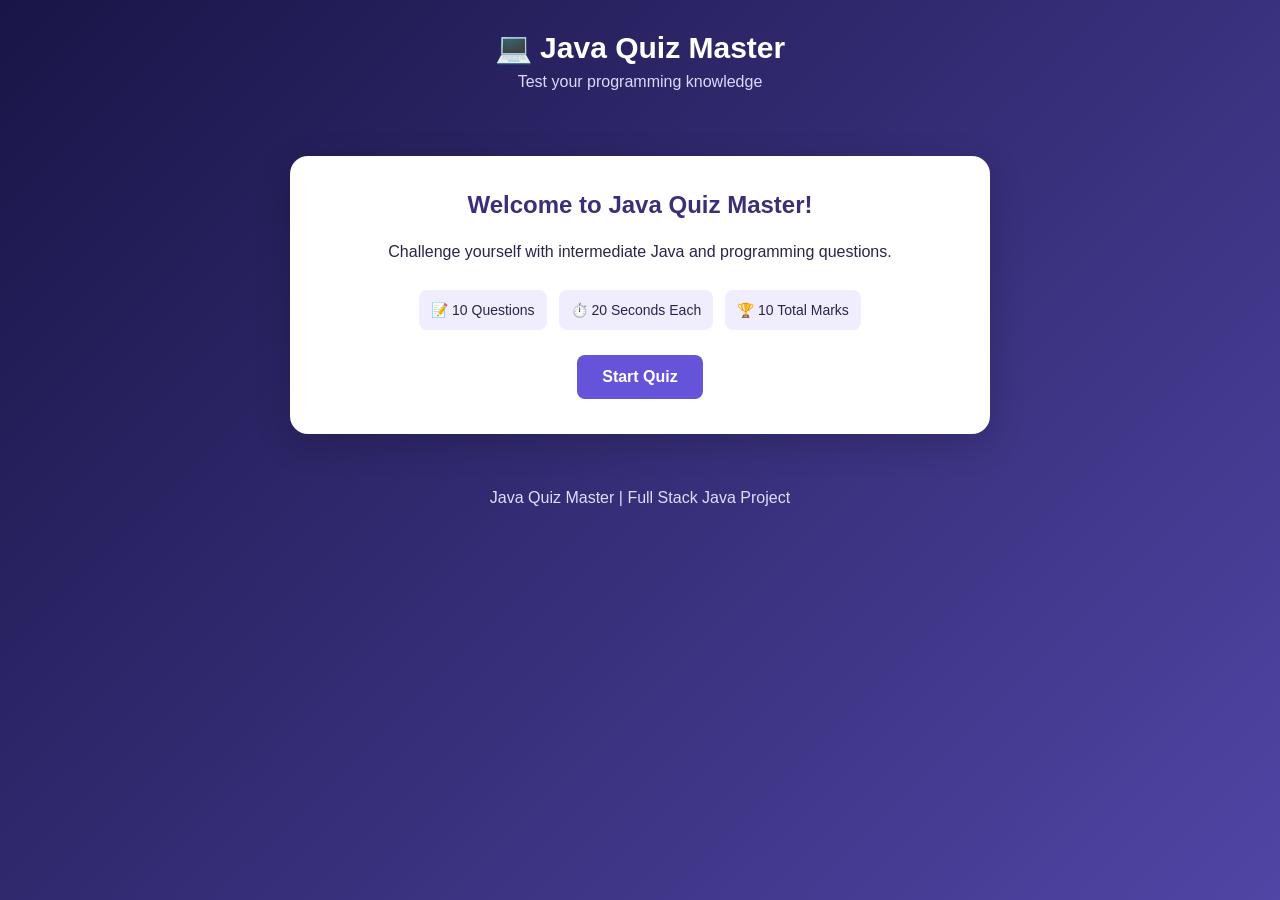
<file: index.html>
<!DOCTYPE html>
<html lang="en">

<head>
    <meta charset="UTF-8">
    <meta name="viewport" content="width=device-width, initial-scale=1.0">

    <title>Java Quiz Master</title>

    <link rel="stylesheet" href="style.css">
</head>

<body>

    <header>
        <h1>💻 Java Quiz Master</h1>
        <p>Test your programming knowledge</p>
    </header>

    <main class="container">

        <!-- Welcome screen -->
        <section id="start-screen" class="card">

            <h2>Welcome to Java Quiz Master!</h2>

            <p>
                Challenge yourself with intermediate
                Java and programming questions.
            </p>

            <div class="features">
                <div>📝 10 Questions</div>
                <div>⏱️ 20 Seconds Each</div>
                <div>🏆 10 Total Marks</div>
            </div>

            <button id="start-btn">Start Quiz</button>

        </section>

        <!-- Quiz screen -->
        <section id="quiz-screen" class="card hidden">

            <div class="quiz-top">
                <span id="question-number">Question 1 of 10</span>
                <span id="timer">20 seconds</span>
            </div>

            <div class="progress-container">
                <div id="progress-bar"></div>
            </div>

            <h2 id="question-text">Question appears here</h2>

            <div id="options-container"></div>

            <button id="next-btn" disabled>
                Next Question
            </button>

        </section>

        <!-- Result screen -->
        <section id="result-screen" class="card hidden">

            <h2>Quiz Completed! 🎉</h2>

            <div class="result-circle">
                <span id="final-score">0/10</span>
            </div>

            <h3 id="percentage">0%</h3>

            <p id="feedback"></p>

            <button id="restart-btn">Play Again</button>

            <button id="history-btn" class="secondary-btn">
                View Result History
            </button>

            <div id="history"></div>

        </section>

        <p id="error-message"></p>

    </main>

    <footer>
        <p>Java Quiz Master | Full Stack Java Project</p>
    </footer>

    <script src="script.js"></script>

</body>
</html>
</file>
<file: style.css>
* {
    margin: 0;
    padding: 0;
    box-sizing: border-box;
    font-family: Arial, sans-serif;
}

body {
    min-height: 100vh;
    background: linear-gradient(135deg, #191547, #5145a5);
    color: #29264a;
}

header {
    text-align: center;
    color: white;
    padding: 30px 15px;
}

header h1 {
    font-size: 30px;
    margin-bottom: 8px;
}

header p {
    color: #ddd9ff;
}

.container {
    width: 90%;
    max-width: 700px;
    margin: 35px auto;
}

.card {
    background: white;
    padding: 35px;
    border-radius: 18px;
    box-shadow: 0 10px 35px #00000030;
    text-align: center;
}

.hidden {
    display: none;
}

.card h2 {
    margin-bottom: 20px;
    color: #393078;
}

.card p {
    line-height: 1.6;
    margin-bottom: 20px;
}

.features {
    display: flex;
    justify-content: center;
    flex-wrap: wrap;
    gap: 12px;
    margin: 25px 0;
}

.features div {
    background: #f0edff;
    padding: 12px;
    border-radius: 8px;
    font-size: 14px;
}

button {
    background: #6554d9;
    color: white;
    padding: 13px 25px;
    border: none;
    border-radius: 8px;
    cursor: pointer;
    font-size: 16px;
    font-weight: bold;
}

button:hover:not(:disabled) {
    background: #4636ad;
}

button:disabled {
    opacity: 0.5;
    cursor: not-allowed;
}

.quiz-top {
    display: flex;
    justify-content: space-between;
    margin-bottom: 20px;
    font-weight: bold;
    gap: 10px;
}

#timer {
    color: #e44b65;
}

.progress-container {
    height: 9px;
    background: #e8e5f8;
    border-radius: 20px;
    margin-bottom: 30px;
    overflow: hidden;
}

#progress-bar {
    height: 100%;
    width: 0;
    background: #6554d9;
    transition: width 0.3s;
}

#question-text {
    text-align: left;
    font-size: 21px;
    line-height: 1.5;
}

#options-container {
    display: grid;
    gap: 12px;
    margin: 25px 0;
}

.option {
    background: #f5f3ff;
    border: 2px solid #e4e0fa;
    color: #29264a;
    text-align: left;
    width: 100%;
    padding: 15px;
    border-radius: 9px;
    font-weight: normal;
}

.option:hover:not(:disabled) {
    background: #ebe7ff;
    border-color: #6554d9;
    color: #29264a;
}

.option.selected {
    background: #e5e0ff;
    border-color: #6554d9;
    color: #393078;
}

#next-btn {
    width: 100%;
}

.result-circle {
    width: 150px;
    height: 150px;
    border-radius: 50%;
    background: #efecff;
    border: 8px solid #6554d9;
    display: flex;
    justify-content: center;
    align-items: center;
    margin: 25px auto;
}

#final-score {
    font-size: 30px;
    font-weight: bold;
    color: #393078;
}

#percentage {
    color: #6554d9;
    font-size: 25px;
    margin-bottom: 15px;
}

.secondary-btn {
    background: #29264a;
    margin-top: 15px;
}

#history {
    margin-top: 20px;
    text-align: left;
    line-height: 2;
}

#error-message {
    color: white;
    text-align: center;
    margin-top: 15px;
}

footer {
    text-align: center;
    color: #e1ddff;
    padding: 20px;
}

@media(max-width: 600px) {

    .container {
        width: 94%;
    }

    .card {
        padding: 22px;
    }

    header h1 {
        font-size: 24px;
    }

    #question-text {
        font-size: 18px;
    }

    .quiz-top {
        font-size: 14px;
    }
}
</file>
<file: web/style.css>
* {
    margin: 0;
    padding: 0;
    box-sizing: border-box;
    font-family: Arial, sans-serif;
}

body {
    min-height: 100vh;
    background: linear-gradient(135deg, #191547, #5145a5);
    color: #29264a;
}

header {
    text-align: center;
    color: white;
    padding: 30px 15px;
}

header h1 {
    font-size: 30px;
    margin-bottom: 8px;
}

header p {
    color: #ddd9ff;
}

.container {
    width: 90%;
    max-width: 700px;
    margin: 35px auto;
}

.card {
    background: white;
    padding: 35px;
    border-radius: 18px;
    box-shadow: 0 10px 35px #00000030;
    text-align: center;
}

.hidden {
    display: none;
}

.card h2 {
    margin-bottom: 20px;
    color: #393078;
}

.card p {
    line-height: 1.6;
    margin-bottom: 20px;
}

.features {
    display: flex;
    justify-content: center;
    flex-wrap: wrap;
    gap: 12px;
    margin: 25px 0;
}

.features div {
    background: #f0edff;
    padding: 12px;
    border-radius: 8px;
    font-size: 14px;
}

button {
    background: #6554d9;
    color: white;
    padding: 13px 25px;
    border: none;
    border-radius: 8px;
    cursor: pointer;
    font-size: 16px;
    font-weight: bold;
}

button:hover:not(:disabled) {
    background: #4636ad;
}

button:disabled {
    opacity: 0.5;
    cursor: not-allowed;
}

.quiz-top {
    display: flex;
    justify-content: space-between;
    margin-bottom: 20px;
    font-weight: bold;
    gap: 10px;
}

#timer {
    color: #e44b65;
}

.progress-container {
    height: 9px;
    background: #e8e5f8;
    border-radius: 20px;
    margin-bottom: 30px;
    overflow: hidden;
}

#progress-bar {
    height: 100%;
    width: 0;
    background: #6554d9;
    transition: width 0.3s;
}

#question-text {
    text-align: left;
    font-size: 21px;
    line-height: 1.5;
}

#options-container {
    display: grid;
    gap: 12px;
    margin: 25px 0;
}

.option {
    background: #f5f3ff;
    border: 2px solid #e4e0fa;
    color: #29264a;
    text-align: left;
    width: 100%;
    padding: 15px;
    border-radius: 9px;
    font-weight: normal;
}

.option:hover:not(:disabled) {
    background: #ebe7ff;
    border-color: #6554d9;
    color: #29264a;
}

.option.selected {
    background: #e5e0ff;
    border-color: #6554d9;
    color: #393078;
}

#next-btn {
    width: 100%;
}

.result-circle {
    width: 150px;
    height: 150px;
    border-radius: 50%;
    background: #efecff;
    border: 8px solid #6554d9;
    display: flex;
    justify-content: center;
    align-items: center;
    margin: 25px auto;
}

#final-score {
    font-size: 30px;
    font-weight: bold;
    color: #393078;
}

#percentage {
    color: #6554d9;
    font-size: 25px;
    margin-bottom: 15px;
}

.secondary-btn {
    background: #29264a;
    margin-top: 15px;
}

#history {
    margin-top: 20px;
    text-align: left;
    line-height: 2;
}

#error-message {
    color: white;
    text-align: center;
    margin-top: 15px;
}

footer {
    text-align: center;
    color: #e1ddff;
    padding: 20px;
}

@media(max-width: 600px) {

    .container {
        width: 94%;
    }

    .card {
        padding: 22px;
    }

    header h1 {
        font-size: 24px;
    }

    #question-text {
        font-size: 18px;
    }

    .quiz-top {
        font-size: 14px;
    }
}
</file>
